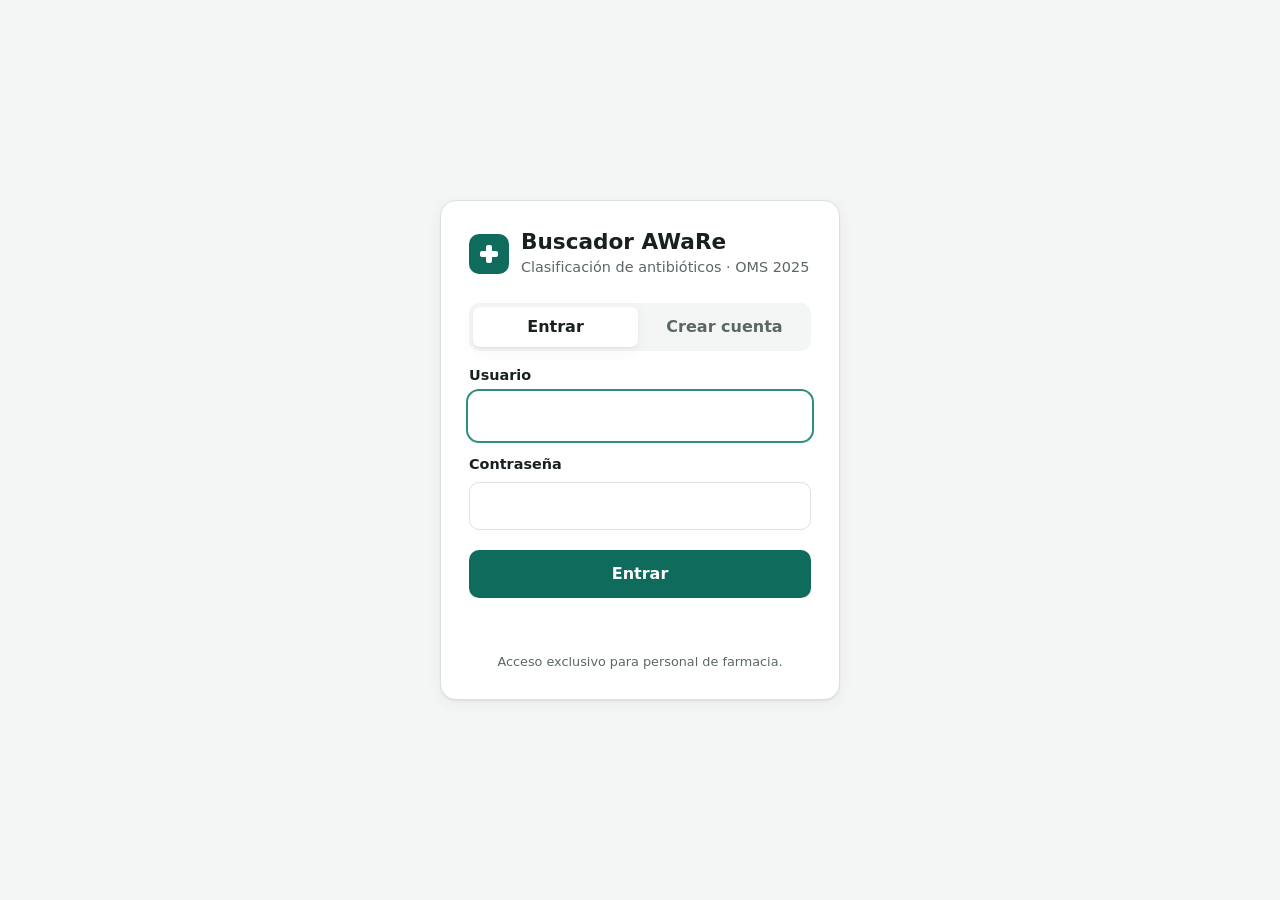
<file: frontend/public/index.html>
<!DOCTYPE html>
<!-- index.html: buscador tipo Google (solo se ve con sesion iniciada) -->
<html lang="es">
<head>
  <meta charset="utf-8">                                              <!-- acentos y ñ correctos -->
  <meta name="viewport" content="width=device-width, initial-scale=1"> <!-- se adapta a celulares -->
  <title>Buscador AWaRe · OMS 2025</title>                            <!-- titulo de la pestaña -->
  <link rel="stylesheet" href="styles.css">                           <!-- estilos compartidos -->
  <script src="app.js" defer></script>                                <!-- logica; defer = corre al terminar de cargar el HTML -->
</head>
<body data-pagina="buscador" class="oculto-sin-sesion">              <!-- se oculta hasta confirmar la sesion -->

  <!-- Barra superior: nombre de la app, usuario y boton de salir -->
  <header class="barra">
    <div class="marca marca-chica">
      <span class="marca-icono" aria-hidden="true"></span>            <!-- icono decorativo -->
      <strong>Buscador AWaRe</strong>                                  <!-- nombre corto -->
    </div>
    <div class="sesion">
      <span id="saludo"></span>                                        <!-- "Hola, usuario" (lo llena app.js) -->
      <button type="button" id="salir" class="boton-texto">Cerrar sesión</button>
    </div>
  </header>

  <main class="contenido">
    <!-- Caja de busqueda principal -->
    <section class="buscador" aria-label="Búsqueda">
      <h1>¿Qué antibiótico buscas?</h1>                              <!-- titulo grande -->
      <form id="form-busqueda" role="search">                          <!-- role=search ayuda a la accesibilidad -->
        <label for="q" class="solo-lectores">Sustancia, clase o código ATC</label>
        <input id="q" type="search" maxlength="60" autocomplete="off" spellcheck="false" autofocus
               placeholder="Ej. amoxicilina, cefalosporinas, J01CA04">  <!-- ejemplo de lo que se puede escribir -->
      </form>
      <p class="ayuda">Escribe en español o inglés; no importan mayúsculas ni acentos.</p>
    </section>

    <!-- Leyenda de colores de las categorias AWaRe -->
    <ul class="leyenda" aria-label="Categorías AWaRe">
      <li><span class="chip access">Access</span> primera elección</li>
      <li><span class="chip watch">Watch</span> uso vigilado</li>
      <li><span class="chip reserve">Reserve</span> último recurso</li>
      <li><span class="chip not-recommended">No recomendado</span> la OMS no lo recomienda</li>
    </ul>

    <!-- Estado de la busqueda: "3 resultados", "Sin coincidencias", errores -->
    <p id="estado" class="estado" role="status" aria-live="polite"></p>

    <!-- Lista de resultados (app.js crea una tarjeta por antibiotico) -->
    <ol id="resultados" class="resultados"></ol>
  </main>

  <footer class="pie-pagina">
    Fuente: OMS, clasificación AWaRe de antibióticos 2025. Herramienta de consulta; no sustituye el criterio clínico.
  </footer>

  <!-- Plantilla de una tarjeta: app.js la copia y llena con textContent (nunca con HTML, evita XSS) -->
  <template id="plantilla-tarjeta">
    <li class="tarjeta">
      <div class="tarjeta-cabeza">
        <h2 class="nombre"></h2>                                       <!-- nombre del antibiotico -->
        <span class="chip categoria"></span>                           <!-- Access / Watch / Reserve -->
      </div>
      <dl class="datos">                                               <!-- lista de datos: termino y valor -->
        <div><dt>Clase</dt><dd class="clase"></dd></div>
        <div><dt>Código ATC</dt><dd class="atc"></dd></div>
        <div><dt>Lista de Medicamentos Esenciales</dt><dd class="eml"></dd></div>
      </dl>
      <p class="nota" hidden></p>                                      <!-- nota de la OMS, si existe -->

      <!-- Asistente de IA (Ollama local) -->
      <div class="ia">
        <button type="button" class="boton-ia" data-accion="uso">¿Para qué sirve?</button>
        <!-- Aqui app.js dibuja la respuesta de la IA (siempre con textContent) -->
        <div class="respuesta-ia" aria-live="polite" hidden></div>
      </div>
    </li>
  </template>

</body>
</html>
</file>
<file: frontend/public/styles.css>
/* =====================================================================
   styles.css - Estilos del login y del buscador
   Colores definidos una sola vez como variables; el modo oscuro solo
   cambia esas variables. Colores AWaRe: verde, ambar, rojo y gris.
   ===================================================================== */

:root {                                               /* variables de color del modo claro */
  --fondo: #f4f6f5;                                   /* fondo de la pagina */
  --superficie: #ffffff;                              /* fondo de tarjetas y formularios */
  --texto: #18211d;                                   /* texto principal */
  --texto-suave: #5b6862;                             /* texto secundario */
  --borde: #dbe2de;                                   /* lineas y bordes */
  --marca: #0f6b5c;                                   /* color de la aplicacion (verde farmacia) */
  --marca-texto: #ffffff;                             /* texto sobre el color de marca */
  --foco: #2f8f7f;                                    /* contorno al seleccionar un campo */
  --access: #1e7d3a;      --access-fondo: #e3f3e7;    /* Access: verde */
  --watch: #94560a;       --watch-fondo: #fdf0d9;     /* Watch: ambar */
  --reserve: #b3261e;     --reserve-fondo: #fbe4e2;   /* Reserve: rojo */
  --norec: #4d5652;       --norec-fondo: #e8ebe9;     /* No recomendado: gris */
  --error: #b3261e;                                   /* mensajes de error */
  --ok: #1e7d3a;                                      /* mensajes de exito */
  --sombra: 0 1px 2px rgba(0,0,0,.06), 0 4px 16px rgba(0,0,0,.05);  /* sombra suave */
  color-scheme: light dark;                           /* controles nativos en claro u oscuro */
}

@media (prefers-color-scheme: dark) {                 /* si el sistema esta en modo oscuro */
  :root {
    --fondo: #101614;  --superficie: #18201d;  --texto: #e6ece9;  --texto-suave: #9aa8a1;
    --borde: #2b3631;  --marca: #3fb59e;  --marca-texto: #08201b;  --foco: #5fd0b9;
    --access: #6fd08a;   --access-fondo: #173322;     /* tonos claros sobre fondo oscuro */
    --watch: #f0b860;    --watch-fondo: #3a2a10;
    --reserve: #ff8a80;  --reserve-fondo: #3d1714;
    --norec: #b9c3be;    --norec-fondo: #2a3330;
    --error: #ff8a80;  --ok: #6fd08a;
    --sombra: 0 1px 2px rgba(0,0,0,.4);
  }
}

* { box-sizing: border-box; }                         /* el ancho incluye borde y relleno */

body {                                                /* estilo base de todas las paginas */
  margin: 0;                                          /* sin margen del navegador */
  min-height: 100vh;                                  /* ocupa toda la pantalla */
  background: var(--fondo);                           /* color de fondo */
  color: var(--texto);                                /* color de texto */
  font: 16px/1.5 system-ui, -apple-system, "Segoe UI", Roboto, sans-serif;  /* letra del sistema */
  display: flex;                                      /* acomoda encabezado, contenido y pie */
  flex-direction: column;                             /* uno debajo de otro */
}

.oculto-sin-sesion > * { visibility: hidden; }        /* el buscador no se ve hasta validar el token */

h1, h2 { margin: 0; line-height: 1.2; }               /* titulos sin margenes extra */

.solo-lectores {                                      /* texto solo para lectores de pantalla */
  position: absolute; width: 1px; height: 1px;        /* invisible pero accesible */
  overflow: hidden; clip: rect(0 0 0 0); white-space: nowrap;
}

/* ---------- Marca (icono + nombre) ---------- */
.marca { display: flex; align-items: center; gap: 12px; }  /* icono al lado del nombre */
.marca h1 { font-size: 1.35rem; }                     /* tamaño del nombre en el login */
.marca .sub { margin: 2px 0 0; color: var(--texto-suave); font-size: .9rem; }  /* subtitulo */
.marca-icono {                                        /* cuadro con una cruz de farmacia hecha con CSS */
  width: 40px; height: 40px; border-radius: 10px;     /* cuadro redondeado */
  background: var(--marca);                           /* color de marca */
  position: relative; flex: none;                     /* referencia para la cruz; no se encoge */
}
.marca-icono::before, .marca-icono::after {           /* las dos barras de la cruz */
  content: ""; position: absolute; background: var(--marca-texto); border-radius: 2px;
}
.marca-icono::before { width: 18px; height: 6px; left: 11px; top: 17px; }  /* barra horizontal */
.marca-icono::after  { width: 6px; height: 18px; left: 17px; top: 11px; }  /* barra vertical */
.marca-chica .marca-icono { width: 30px; height: 30px; border-radius: 8px; }  /* version pequeña */
.marca-chica .marca-icono::before { width: 14px; height: 4px; left: 8px; top: 13px; }
.marca-chica .marca-icono::after  { width: 4px; height: 14px; left: 13px; top: 8px; }

/* ---------- Login ---------- */
.pagina-login { justify-content: center; align-items: center; padding: 16px; }  /* tarjeta centrada */
.tarjeta-login {                                      /* recuadro del login */
  width: 100%; max-width: 400px;                      /* angosto y adaptable */
  background: var(--superficie); border: 1px solid var(--borde);
  border-radius: 16px; padding: 28px; box-shadow: var(--sombra);
}
.pestanas {                                           /* contenedor de las pestañas */
  display: grid; grid-template-columns: 1fr 1fr;      /* dos pestañas del mismo ancho */
  margin: 24px 0 8px; padding: 4px; gap: 4px;
  background: var(--fondo); border-radius: 10px;
}
.pestana {                                            /* cada pestaña */
  border: 0; background: transparent; color: var(--texto-suave);
  padding: 8px; border-radius: 7px; font: inherit; font-weight: 600; cursor: pointer;
}
.pestana.activa { background: var(--superficie); color: var(--texto); box-shadow: var(--sombra); }  /* la elegida */

form label { display: block; font-weight: 600; font-size: .9rem; margin: 14px 0 6px; }  /* etiquetas */
input {                                               /* campos de texto */
  width: 100%; font: inherit; color: var(--texto);
  background: var(--superficie); border: 1px solid var(--borde);
  border-radius: 10px; padding: 11px 12px;
}
input:focus { outline: 2px solid var(--foco); outline-offset: 1px; border-color: transparent; }  /* campo activo */
.ayuda { margin: 6px 0 0; color: var(--texto-suave); font-size: .85rem; }  /* textos de ayuda */

.boton-principal {                                    /* boton grande de enviar */
  width: 100%; margin-top: 20px; padding: 12px;
  border: 0; border-radius: 10px; cursor: pointer;
  background: var(--marca); color: var(--marca-texto);
  font: inherit; font-weight: 700;
}
.boton-principal:hover { filter: brightness(1.08); }  /* se aclara al pasar el mouse */
.boton-principal:disabled { opacity: .6; cursor: progress; }  /* mientras espera respuesta */
.boton-principal.cargando::after { content: " …"; }   /* indica que esta trabajando */

.mensaje { min-height: 1.5em; margin: 14px 0 0; font-size: .92rem; }  /* zona de avisos */
.mensaje[data-tipo="error"] { color: var(--error); }  /* aviso de error en rojo */
.mensaje[data-tipo="ok"] { color: var(--ok); }        /* aviso de exito en verde */
.mensaje[data-tipo="info"] { color: var(--texto-suave); }  /* aviso informativo */
.pie { margin: 18px 0 0; color: var(--texto-suave); font-size: .8rem; text-align: center; }  /* nota final */

/* ---------- Barra superior del buscador ---------- */
.barra {                                              /* franja superior */
  display: flex; justify-content: space-between; align-items: center; gap: 12px;
  padding: 12px 16px; background: var(--superficie); border-bottom: 1px solid var(--borde);
}
.sesion { display: flex; align-items: center; gap: 12px; color: var(--texto-suave); font-size: .9rem; }
.boton-texto {                                        /* boton con aspecto de enlace */
  border: 1px solid var(--borde); background: transparent; color: var(--texto);
  border-radius: 8px; padding: 6px 10px; font: inherit; cursor: pointer;
}
.boton-texto:hover { background: var(--fondo); }      /* resalta al pasar el mouse */

/* ---------- Contenido del buscador ---------- */
.contenido { width: 100%; max-width: 760px; margin: 0 auto; padding: 40px 16px 24px; flex: 1; }  /* columna central */
.buscador h1 { font-size: clamp(1.5rem, 4vw, 2rem); margin-bottom: 16px; }  /* titulo adaptable */
.buscador input {                                     /* caja de busqueda grande */
  font-size: 1.15rem; padding: 14px 16px; border-radius: 14px; box-shadow: var(--sombra);
}

.leyenda {                                            /* leyenda de colores */
  list-style: none; padding: 0; margin: 20px 0 0;
  display: flex; flex-wrap: wrap; gap: 8px 18px;      /* se acomoda en varias lineas en celular */
  color: var(--texto-suave); font-size: .85rem;
}
.leyenda li { display: flex; align-items: center; gap: 6px; }

.chip {                                               /* etiqueta de categoria */
  display: inline-block; padding: 2px 10px; border-radius: 999px;
  font-size: .8rem; font-weight: 700; white-space: nowrap;
}
.chip.access { color: var(--access); background: var(--access-fondo); }        /* verde */
.chip.watch { color: var(--watch); background: var(--watch-fondo); }           /* ambar */
.chip.reserve { color: var(--reserve); background: var(--reserve-fondo); }     /* rojo */
.chip.not-recommended { color: var(--norec); background: var(--norec-fondo); } /* gris */

.estado { min-height: 1.5em; margin: 24px 0 8px; color: var(--texto-suave); font-size: .92rem; }  /* "3 resultados" */

.resultados { list-style: none; padding: 0; margin: 0; display: grid; gap: 12px; }  /* lista de tarjetas */
.tarjeta {                                            /* una tarjeta por antibiotico */
  background: var(--superficie); border: 1px solid var(--borde);
  border-left: 6px solid var(--norec);                /* franja de color a la izquierda */
  border-radius: 12px; padding: 16px 18px; box-shadow: var(--sombra);
}
.tarjeta.access { border-left-color: var(--access); }      /* franja verde */
.tarjeta.watch { border-left-color: var(--watch); }        /* franja ambar */
.tarjeta.reserve { border-left-color: var(--reserve); }    /* franja roja */
.tarjeta-cabeza { display: flex; justify-content: space-between; align-items: center; gap: 12px; }  /* nombre y chip */
.tarjeta .nombre { font-size: 1.15rem; overflow-wrap: anywhere; }  /* nombres largos no se salen */
.tarjeta .chip { font-size: .9rem; padding: 4px 12px; }   /* chip mas grande en la tarjeta */

.datos {                                              /* datos de la tarjeta */
  margin: 12px 0 0; display: grid; gap: 4px 20px;
  grid-template-columns: repeat(auto-fit, minmax(160px, 1fr));  /* columnas que se acomodan */
}
.datos dt { color: var(--texto-suave); font-size: .78rem; }   /* nombre del dato */
.datos dd { margin: 0; font-weight: 600; }                    /* valor del dato */
.nota { margin: 12px 0 0; padding-top: 10px; border-top: 1px dashed var(--borde); color: var(--texto-suave); font-size: .88rem; }

/* ---------- Asistente de IA dentro de cada tarjeta ---------- */
.ia { margin-top: 14px; padding-top: 12px; border-top: 1px solid var(--borde); }  /* separado de los datos */
.boton-ia {                                           /* botones secundarios de la IA */
  border: 1px solid var(--marca); background: transparent; color: var(--marca);
  border-radius: 999px; padding: 6px 14px; font: inherit; font-size: .88rem; font-weight: 600; cursor: pointer;
}
.boton-ia:hover:not(:disabled) { background: var(--marca); color: var(--marca-texto); }  /* se rellena al pasar el mouse */
.boton-ia:disabled { opacity: .45; cursor: not-allowed; }  /* apagado mientras responde */

.respuesta-ia {                                       /* caja con la respuesta de la IA */
  margin-top: 12px; padding: 14px; border-radius: 10px;
  background: var(--fondo); font-size: .93rem;
}
.respuesta-ia h3 { font-size: 1rem; margin: 0 0 6px; }
.respuesta-ia h4 { font-size: .82rem; color: var(--texto-suave); margin: 12px 0 4px; text-transform: uppercase; letter-spacing: .03em; }
.respuesta-ia p { margin: 0; }
.respuesta-ia ul { margin: 0; padding-left: 20px; }
.respuesta-ia.esperando { color: var(--texto-suave); font-style: italic; }  /* mientras responde */
.respuesta-ia.error { color: var(--error); background: var(--reserve-fondo); }  /* errores en rojo */
.aviso-ia { margin-top: 12px !important; color: var(--texto-suave); font-size: .78rem; }  /* aviso legal */

.pie-pagina { padding: 16px; text-align: center; color: var(--texto-suave); font-size: .8rem; }  /* pie del buscador */

@media (max-width: 480px) {                           /* celulares */
  .tarjeta-cabeza { flex-direction: column; align-items: flex-start; }  /* chip debajo del nombre */
  #saludo { display: none; }                          /* ahorra espacio en la barra */
  .contenido { padding-top: 24px; }
}
</file>
